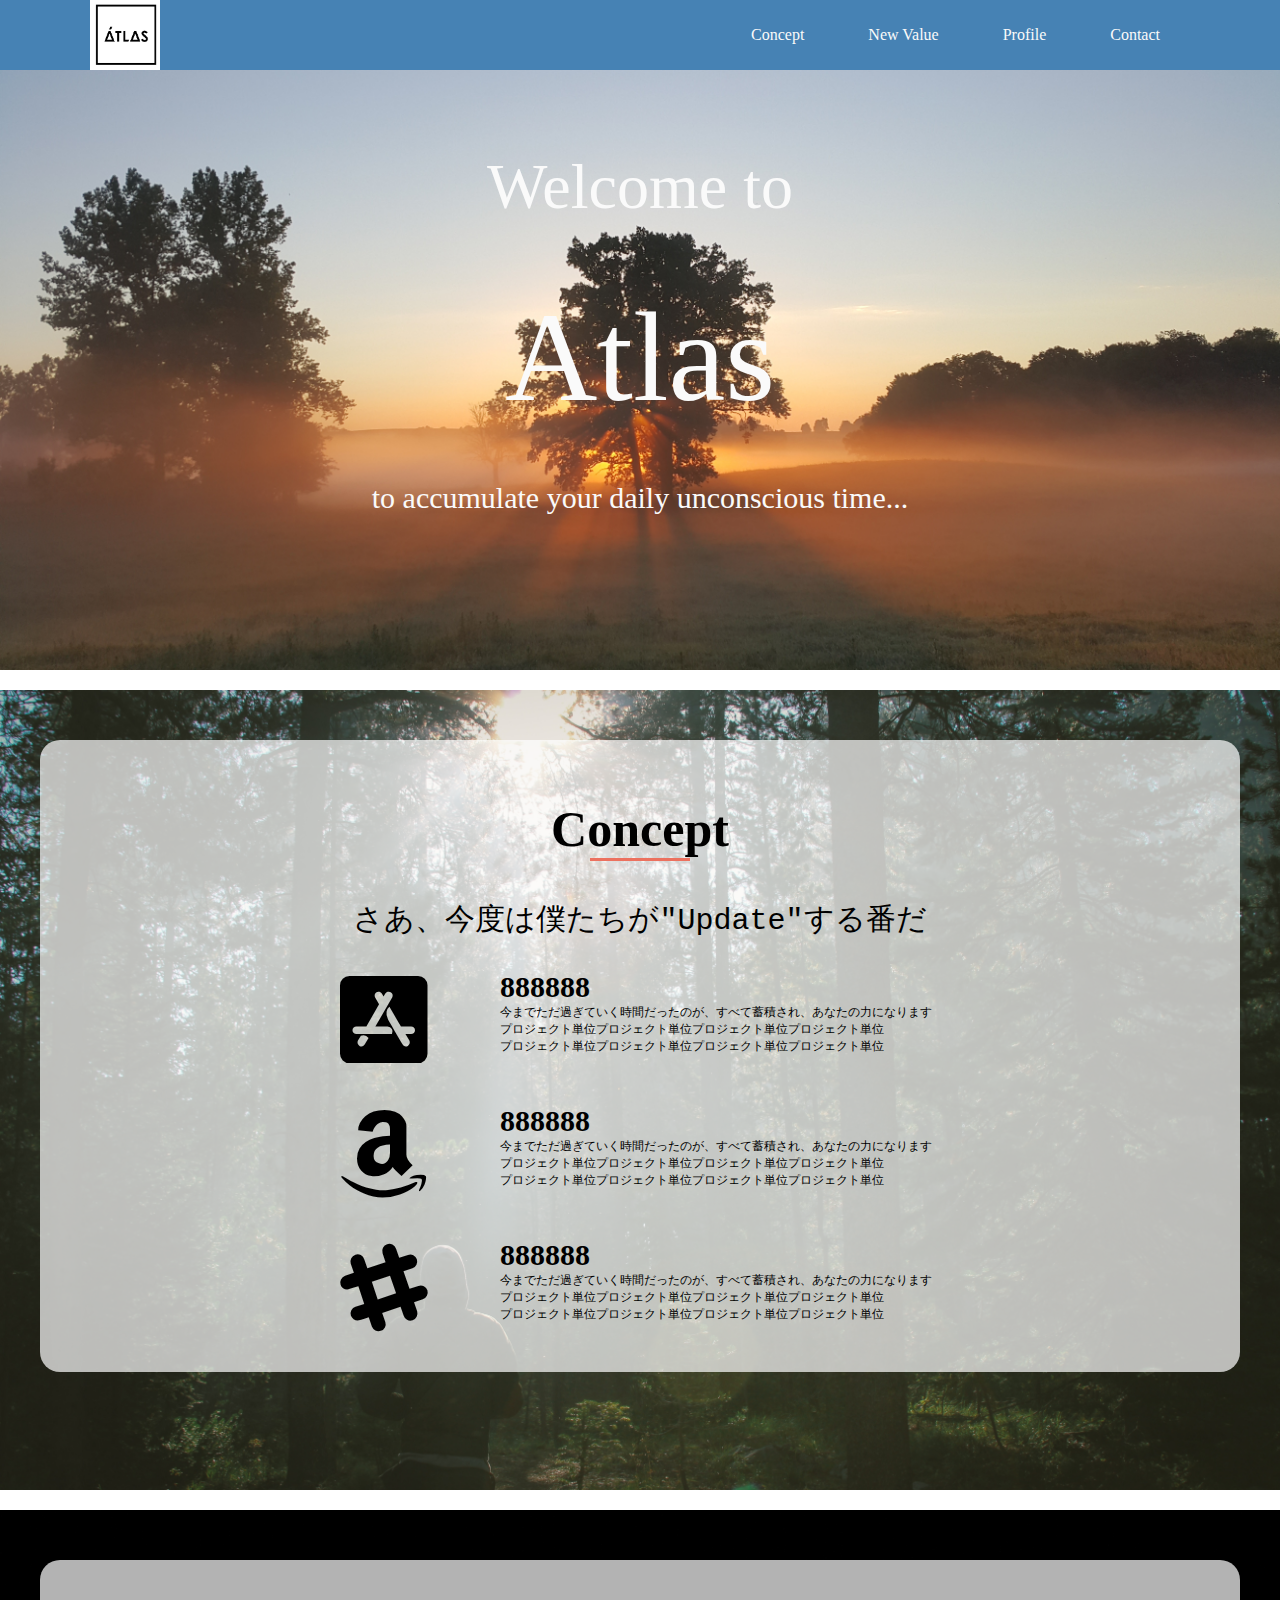
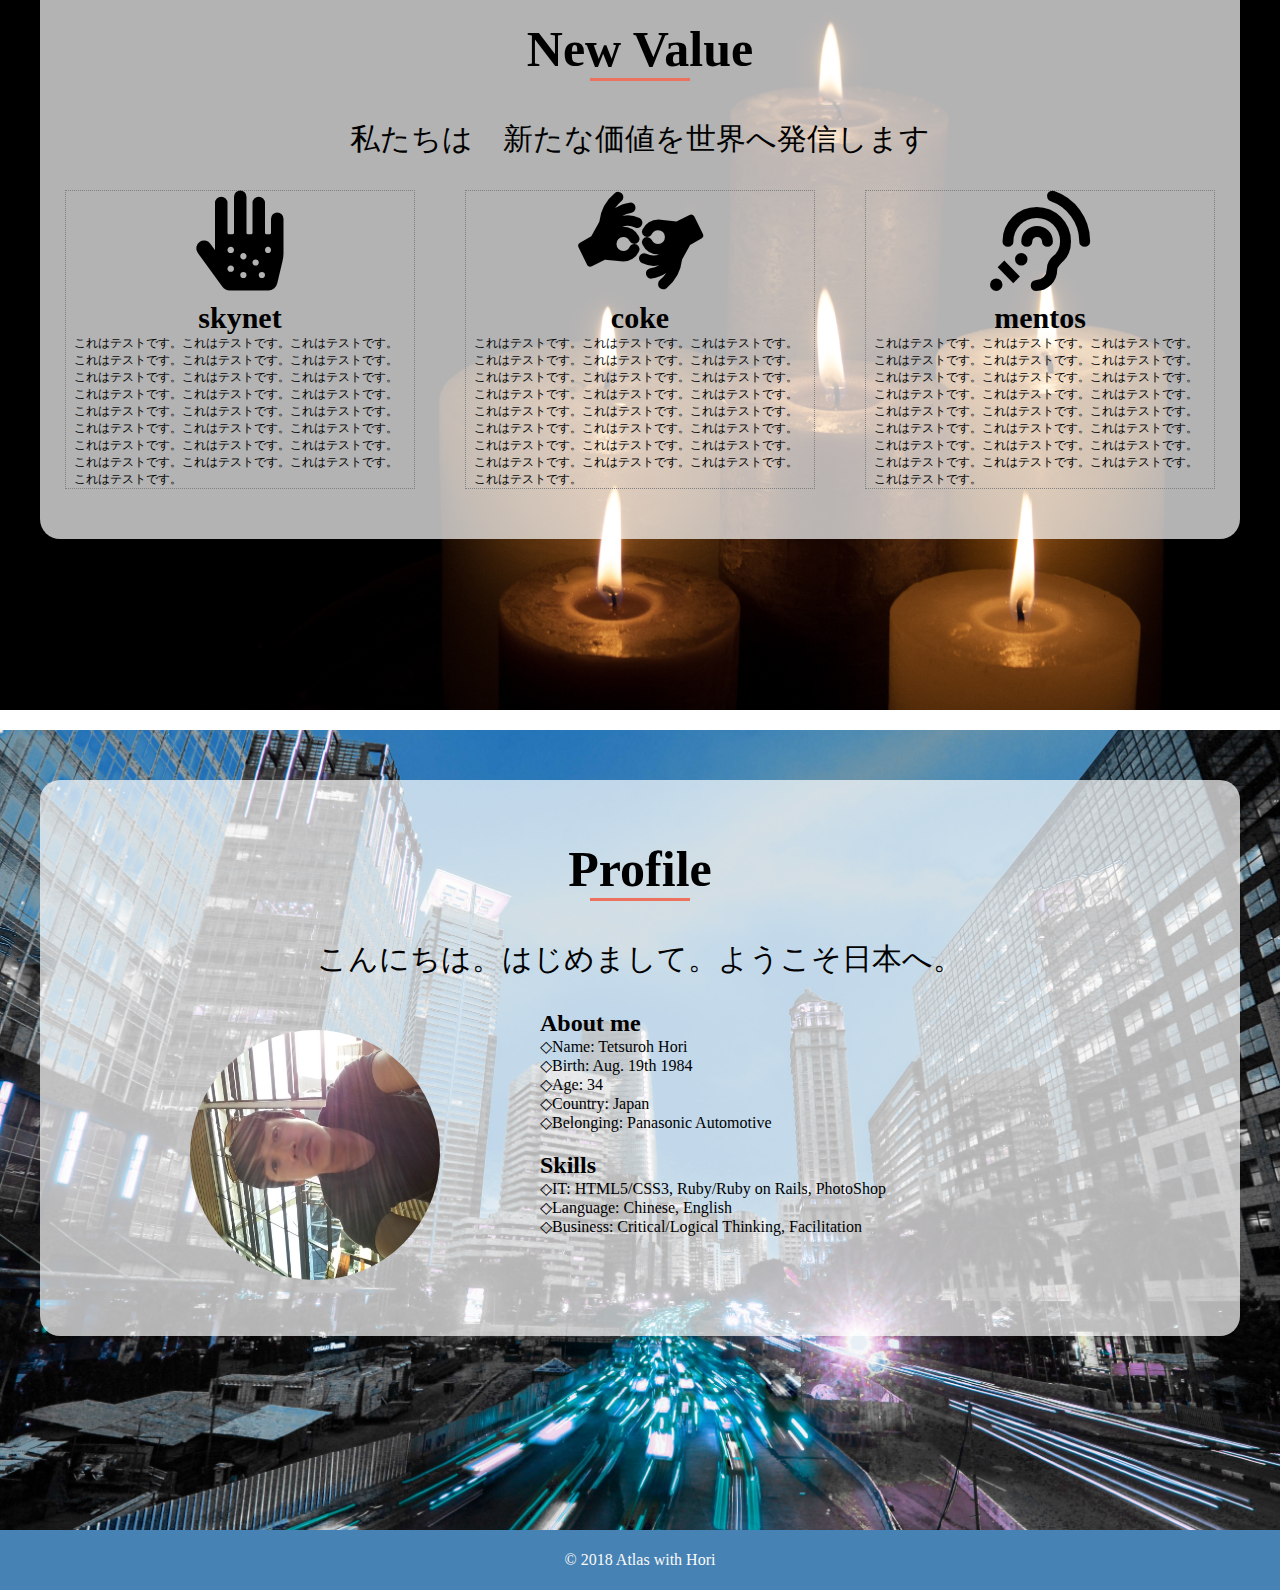
<file: index.html>
<!DOCTYPE html>
<html>
<head>
  <meta charset="UTF-8">
  <!-- CSSファイルの読み込み -->
  <meta name="viewport" content="width=device-width,initial-scale=1.0">
  <link rel="stylesheet" href="https://use.fontawesome.com/releases/v5.0.13/css/all.css" >
  <link rel="shortcut icon" href="favicon.ico">
  <link rel="stylesheet" href="atlas.css">
  <title> Atlas</title>
</head>
<body>
	<header>
		<div class="header-container clearfix">
			<div class="image-wrapper">
				<a href="#main-visual"> <img class="nav-logo-image" src="img/atlas.top.png"></a>
			</div>
			<nav>
				<ul class="nav-list">
					<li class="nav-list-item">
						<a href="#concept"> Concept</a>
					</li>
					<li class="nav-list-item">
						<a href="#new-value"> New Value</a>
					</li>
					<li class="nav-list-item">
						<a href="#profile"> Profile</a>
					</li>
					<li class="nav-list-item">
						<a href="#contact"> Contact</a>
					</li>
				</ul>
			</nav>
			<div class="menu">
				<span class="list-bar"></span>
				<span class="list-bar"></span>
				<span class="list-bar"></span>
			</div>
		</div>
	</header>
	<div class="main-visual" id="main-visual">
		<div class="main-visual-content">
			<p class="main-visual-subtitle"> Welcome to</p>
			<p class="main-visual-title"> Atlas</p>
			<p class="main-visual-subtitle2"> to accumulate your daily unconscious time...</p>
		</div>
	</div>
	<main>
		<div class="concept clearfix" id="concept">
			<div class="concept-wrapper">
				<section>
					<h2 class="concept-title"> Concept</h2>
					<p class="concept-text">
						さあ、今度は僕たちが"Update"する番だ
					</p>
				</section>
				<div class="concept-box clearfix">
					<div class="icon-box">
						<i class="fab fa-app-store-ios"></i>
					</div>
					<div class="text-box">
						<section>
							<h1 class="concept-box-title"> 888888</h1>
							<p class="concept-box-text">
								今までただ過ぎていく時間だったのが、すべて蓄積され、あなたの力になります<br>
								プロジェクト単位プロジェクト単位プロジェクト単位プロジェクト単位<br>
								プロジェクト単位プロジェクト単位プロジェクト単位プロジェクト単位
							</p>
						</section>
					</div>
				</div>
				<div class="concept-box clearfix">
					<div class="icon-box">
						<i class="fab fa-amazon"></i>
					</div>
					<div class="text-box">
						<section>
							<h1 class="concept-box-title"> 888888</h1>
							<p class="concept-box-text">
								今までただ過ぎていく時間だったのが、すべて蓄積され、あなたの力になります<br>
								プロジェクト単位プロジェクト単位プロジェクト単位プロジェクト単位<br>
								プロジェクト単位プロジェクト単位プロジェクト単位プロジェクト単位
							</p>
						</section>
					</div>
				</div>
				<div class="concept-box clearfix">
					<div class="icon-box">
						<i class="fab fa-slack-hash"></i>
					</div>
					<div class="text-box">
						<section>
							<h1 class="concept-box-title"> 888888</h1>
							<p class="concept-box-text">
								今までただ過ぎていく時間だったのが、すべて蓄積され、あなたの力になります<br>
								プロジェクト単位プロジェクト単位プロジェクト単位プロジェクト単位<br>
								プロジェクト単位プロジェクト単位プロジェクト単位プロジェクト単位
							</p>
						</section>
					</div>
				</div>
			</div>
		</div>
		<div class="new-value" id="new-value">
			<div class="new-value-wrapper clearfix">
				<section>
					<h2 class="new-value-title"> New Value</h2>
					<p class="new-value-text">
						私たちは　新たな価値を世界へ発信します
					</p>
				</section>
				<div class="new-value-box">
					<i class="fas fa-allergies"></i>
					<section>
						<h1 class="new-value-box-title"> skynet</h1>
						<p class="new-value-box-text">
							これはテストです。これはテストです。これはテストです。これはテストです。これはテストです。これはテストです。これはテストです。これはテストです。これはテストです。これはテストです。これはテストです。これはテストです。これはテストです。これはテストです。これはテストです。これはテストです。これはテストです。これはテストです。これはテストです。これはテストです。これはテストです。これはテストです。これはテストです。これはテストです。これはテストです。
						</p>
					</section>
				</div>
				<div class="new-value-box">
					<i class="fas fa-american-sign-language-interpreting"></i>
					<section>
						<h1 class="new-value-box-title"> coke</h1>
						<p class="new-value-box-text">
							これはテストです。これはテストです。これはテストです。これはテストです。これはテストです。これはテストです。これはテストです。これはテストです。これはテストです。これはテストです。これはテストです。これはテストです。これはテストです。これはテストです。これはテストです。これはテストです。これはテストです。これはテストです。これはテストです。これはテストです。これはテストです。これはテストです。これはテストです。これはテストです。これはテストです。
						</p>
					</section>
				</div>
				<div class="new-value-box">
					<i class="fas fa-assistive-listening-systems"></i>
					<section>
						<h1 class="new-value-box-title"> mentos</h1>
						<p class="new-value-box-text">
							これはテストです。これはテストです。これはテストです。これはテストです。これはテストです。これはテストです。これはテストです。これはテストです。これはテストです。これはテストです。これはテストです。これはテストです。これはテストです。これはテストです。これはテストです。これはテストです。これはテストです。これはテストです。これはテストです。これはテストです。これはテストです。これはテストです。これはテストです。これはテストです。これはテストです。
						</p>
					</section>
				</div>
			</div>
		</div>
		<div class="profile" id="profile">
			<div class="profile-wrapper">
				<section>
					<h2 class="profile-title"> Profile</h2>
					<p class="profile-text">
						こんにちは。はじめまして。ようこそ日本へ。
					</p>
				</section>
				<div class="profile-box clearfix">
					<div class="profile-box1">
					</div>
					<div class="profile-box2">
						<section>
							<h2 class="profile-name-title"> About me</h2>
							<p class="profile-name-text">
								◇Name: Tetsuroh Hori<br>
								◇Birth: Aug. 19th 1984<br>
								◇Age: 34<br>
								◇Country: Japan<br>
								◇Belonging: Panasonic Automotive
							</p>
						</section>
						<section class="skills">
							<h2 class="profile-skill-title"> Skills</h2>
							<p class="profile-skill-text">
								◇IT: HTML5/CSS3, Ruby/Ruby on Rails, PhotoShop<br>
								◇Language: Chinese, English<br>
								◇Business: Critical/Logical Thinking, Facilitation
							</p>
						</section>
					</div>
				</div>
			</div>
		</div>
	</main>
	<footer>
		<p class="footer-text">©︎ 2018 Atlas with Hori</p>
	</footer>
</body>
</html>
</file>
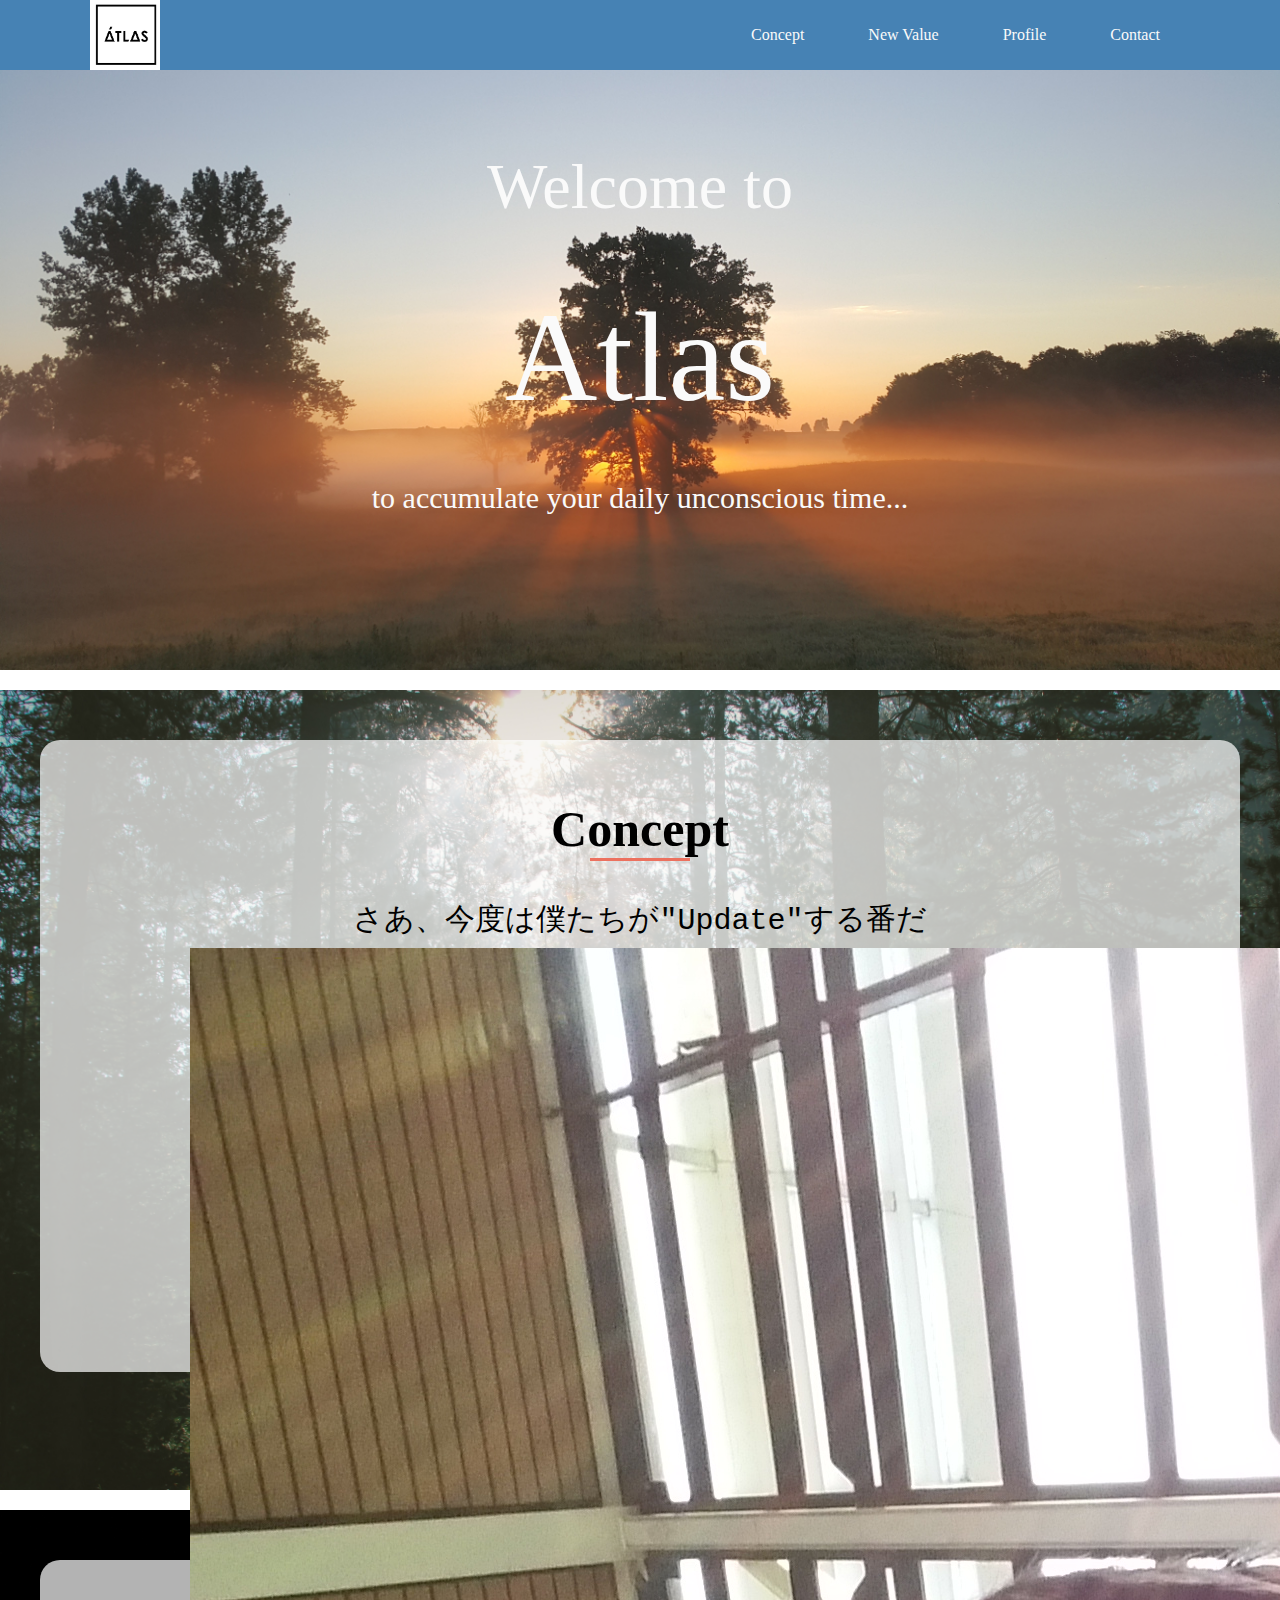
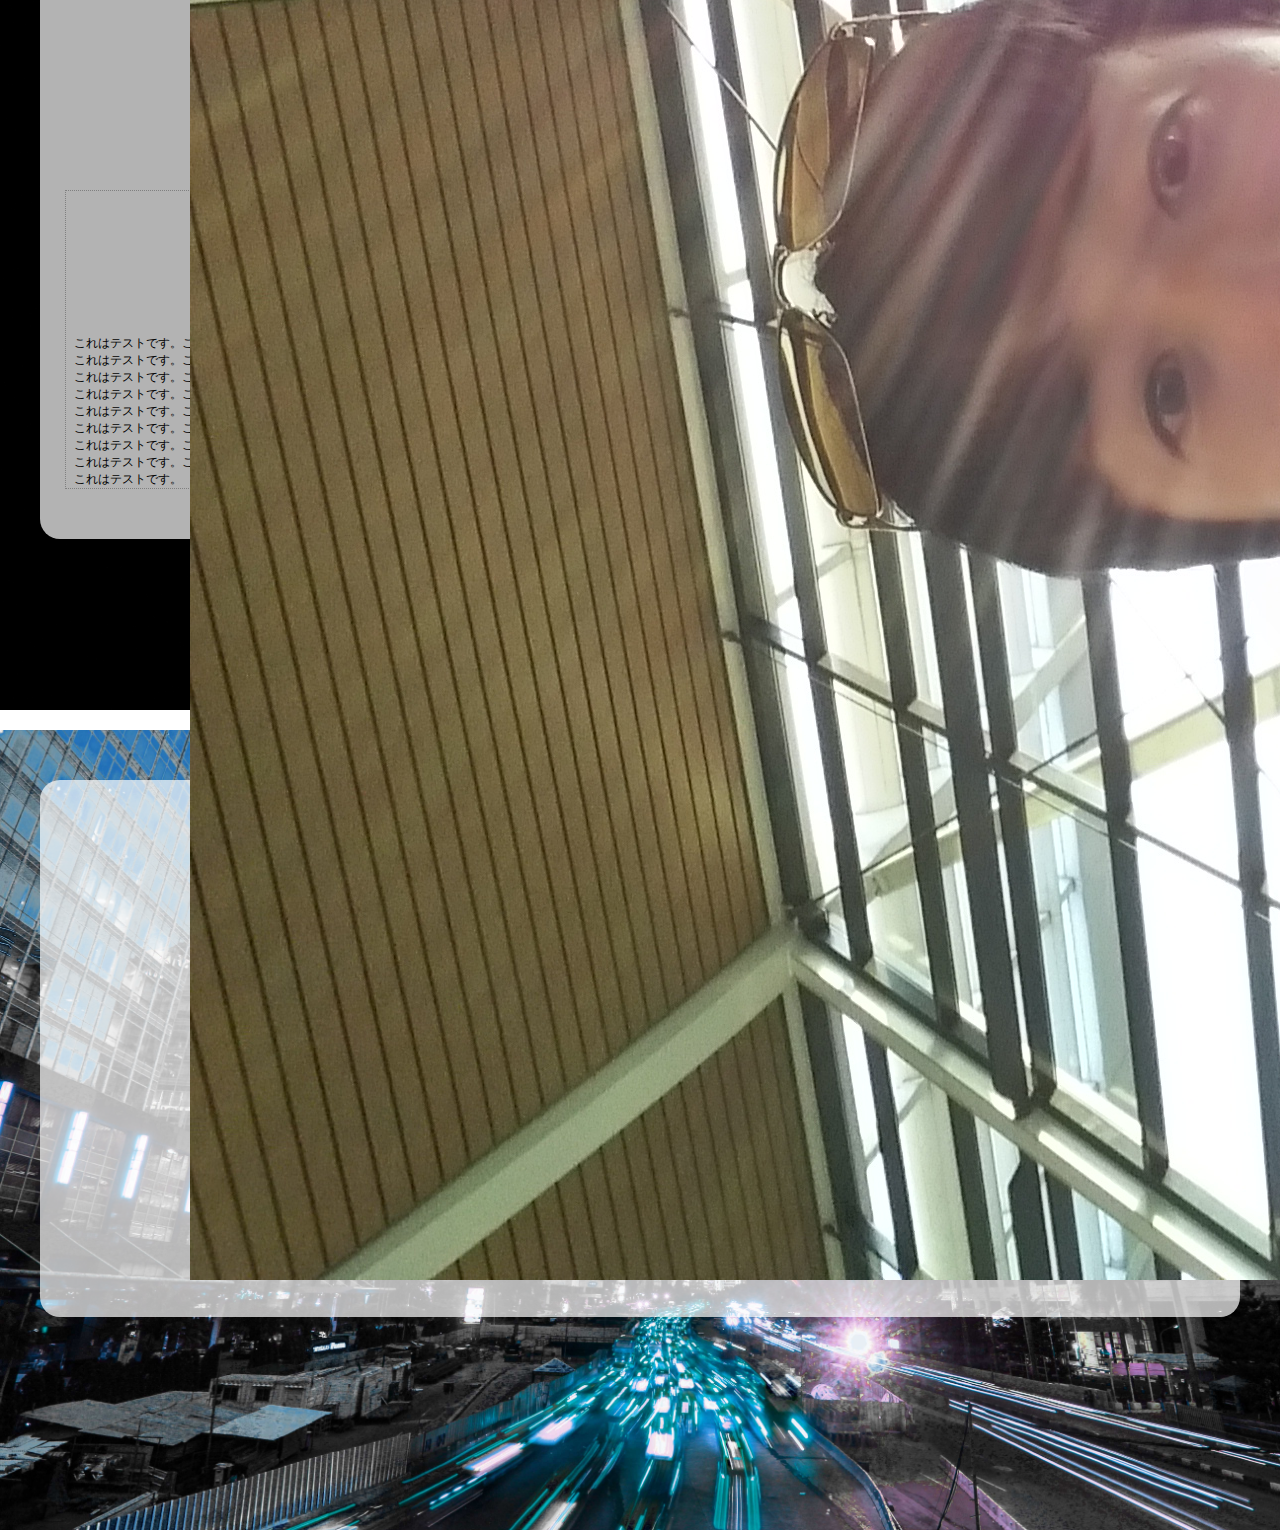
<file: atlas.html>
<!DOCTYPE html>
<html>
<head>
  <meta charset="UTF-8">
  <!-- CSSファイルの読み込み -->
  <meta name="viewport" content="width=device-width,initial-scale=1.0">
  <link rel="stylesheet" href="https://use.fontawesome.com/releases/v5.0.13/css/all.css" >
  <link rel="shortcut icon" href="favicon.ico">
  <link rel="stylesheet" href="atlas.css">
  <title> Atlas</title>
</head>
<body>
	<header>
		<div class="header-container clearfix">
			<div class="image-wrapper">
				<a href="#main-visual"> <img class="nav-logo-image" src="img/atlas.top.png"></a>
			</div>
			<nav>
				<ul class="nav-list">
					<li class="nav-list-item">
						<a href="#concept"> Concept</a>
					</li>
					<li class="nav-list-item">
						<a href="#new-value"> New Value</a>
					</li>
					<li class="nav-list-item">
						<a href="#profile"> Profile</a>
					</li>
					<li class="nav-list-item">
						<a href="#contact"> Contact</a>
					</li>
				</ul>
			</nav>
		</div>
	</header>
	<div class="main-visual" id="main-visual">
		<div class="main-visual-content">
			<p class="main-visual-subtitle"> Welcome to</p>
			<p class="main-visual-title"> Atlas</p>
			<p class="main-visual-subtitle2"> to accumulate your daily unconscious time...</p>
		</div>
	</div>
	<main>
		<div class="concept clearfix" id="concept">
			<div class="concept-wrapper">
				<section>
					<h2 class="concept-title"> Concept</h2>
					<p class="concept-text">
						さあ、今度は僕たちが"Update"する番だ
					</p>
				</section>
				<div class="concept-box clearfix">
					<div class="icon-box">
						<i class="fab fa-app-store-ios"></i>
					</div>
					<div class="text-box">
						<section>
							<h1 class="concept-box-title"> 888888</h1>
							<p class="concept-box-text">
								今までただ過ぎていく時間だったのが、すべて蓄積され、あなたの力になります<br>
								プロジェクト単位プロジェクト単位プロジェクト単位プロジェクト単位<br>
								プロジェクト単位プロジェクト単位プロジェクト単位プロジェクト単位
							</p>
						</section>
					</div>
				</div>
				<div class="concept-box clearfix">
					<div class="icon-box">
						<i class="fab fa-amazon"></i>
					</div>
					<div class="text-box">
						<section>
							<h1 class="concept-box-title"> 888888</h1>
							<p class="concept-box-text">
								今までただ過ぎていく時間だったのが、すべて蓄積され、あなたの力になります<br>
								プロジェクト単位プロジェクト単位プロジェクト単位プロジェクト単位<br>
								プロジェクト単位プロジェクト単位プロジェクト単位プロジェクト単位
							</p>
						</section>
					</div>
				</div>
				<div class="concept-box clearfix">
					<div class="icon-box">
						<i class="fab fa-slack-hash"></i>
					</div>
					<div class="text-box">
						<section>
							<h1 class="concept-box-title"> 888888</h1>
							<p class="concept-box-text">
								今までただ過ぎていく時間だったのが、すべて蓄積され、あなたの力になります<br>
								プロジェクト単位プロジェクト単位プロジェクト単位プロジェクト単位<br>
								プロジェクト単位プロジェクト単位プロジェクト単位プロジェクト単位
							</p>
						</section>
					</div>
				</div>
			</div>
		</div>
		<div class="new-value" id="new-value">
			<div class="new-value-wrapper clearfix">
				<section>
					<h2 class="new-value-title"> New Value</h2>
					<p class="new-value-text">
						私たちは　新たな価値を世界へ発信します
					</p>
				</section>
				<div class="new-value-box">
					<i class="fas fa-allergies"></i>
					<section>
						<h1 class="new-value-box-title"> skynet</h1>
						<p class="new-value-box-text">
							これはテストです。これはテストです。これはテストです。これはテストです。これはテストです。これはテストです。これはテストです。これはテストです。これはテストです。これはテストです。これはテストです。これはテストです。これはテストです。これはテストです。これはテストです。これはテストです。これはテストです。これはテストです。これはテストです。これはテストです。これはテストです。これはテストです。これはテストです。これはテストです。これはテストです。
						</p>
					</section>
				</div>
				<div class="new-value-box">
					<i class="fas fa-american-sign-language-interpreting"></i>
					<section>
						<h1 class="new-value-box-title"> coke</h1>
						<p class="new-value-box-text">
							これはテストです。これはテストです。これはテストです。これはテストです。これはテストです。これはテストです。これはテストです。これはテストです。これはテストです。これはテストです。これはテストです。これはテストです。これはテストです。これはテストです。これはテストです。これはテストです。これはテストです。これはテストです。これはテストです。これはテストです。これはテストです。これはテストです。これはテストです。これはテストです。これはテストです。
						</p>
					</section>
				</div>
				<div class="new-value-box">
					<i class="fas fa-assistive-listening-systems"></i>
					<section>
						<h1 class="new-value-box-title"> mentos</h1>
						<p class="new-value-box-text">
							これはテストです。これはテストです。これはテストです。これはテストです。これはテストです。これはテストです。これはテストです。これはテストです。これはテストです。これはテストです。これはテストです。これはテストです。これはテストです。これはテストです。これはテストです。これはテストです。これはテストです。これはテストです。これはテストです。これはテストです。これはテストです。これはテストです。これはテストです。これはテストです。これはテストです。
						</p>
					</section>
				</div>
			</div>
		</div>
		<div class="profile" id="profile">
			<div class="profile-wrapper">
				<section>
					<h2 class="profile-title"> Profile</h2>
					<p class="profile-text">
						こんにちは。はじめまして。ようこそ日本へ。
					</p>
				</section>
				<div class="profile-box clearfix">
					<div class="profile-box1">
						<img class="profile-image" src="img/me.jpg">
					</div>
					<div class="profile-box2">
						<section>
							<h2 class="profile-name-title"> About me</h2>
							<p class="profile-name-text">
								◇Name: Tetsuroh Hori<br>
								◇Birth: Aug. 19th 1984<br>
								◇Age: 34<br>
								◇Country: Japan
							</p>
						</section>
						<section class="skills">
							<h2 class="profile-skill-title"> Skills</h2>
							<p class="profile-skill-text">
								◇IT: HTML5/CSS3, Ruby/Ruby on Rails, PhotoShop<br>
								◇Language: Chinese, English<br>
								◇Business: Critical/Logical Thinking, Facilitation
							</p>
						</section>
					</div>
				</div>
			</div>
		</div>
	</main>
</body>
</html>
</file>
<file: atlas.css>
* {
  margin: 0;
  padding: 0;
  box-sizing: border-box;
  color: #000000;
}


.clearfix::after{
	content: "";
	display: block;
	clear: both;
}



header{
	background-color: steelblue;

}
.header-container{
	width: 1100px;
	height: 70px;
	margin: 0 auto;
	position: relative;
}

.image-wrapper{
	float: left;
	display: inline-block;
}
.nav-logo-image{
	height: 70px;
	line-height: 70px;
}
.nav-list{
	float: right;
	line-height: 70px;
	list-style: none;
}
.nav-list-item{
	display: inline-block;
	text-align: right;
	font-size: 16px;
	color: #fafafa;
	padding: 0 30px;
}
a{
	font-size: 16px;
	color: #fafafa;
	text-decoration: none;
}

.main-visual{
	width: 100%;
	height: 600px;
	padding-top: 50px;
	background-image: url(img/top.jpg);
	background-size: cover;
	background-position: center;
}
.main-visual-subtitle{
	text-align: center;
	padding-top: 30px;
	font-size: 64px;
	font-family: cursive;
	color: #fafafa;
}
.main-visual-title{
	text-align: center;
	padding-top: 60px;
	font-size: 128px;
	font-family: fantasy;
	color: #fafafa;
}
.main-visual-subtitle2{
	text-align: center;
	padding-top: 50px;
	font-size: 30px;
	font-family: cursive;
	color: #fafafa;
}


.concept{
	width: 100%;
	height: 800px;
	margin-top: 20px;
	padding-top: 50px;
	background-image: url(img/concept.jpg);
	background-size: cover;
	background-position: center;
}
.concept-wrapper, .new-value-wrapper, .profile-wrapper{
	width: 1200px;
	border-radius: 20px;
	margin: 0 auto;
	background-color: white;
	background: rgba(255,255,255, 0.7);
	/*opacity: 0.7;*/
}
.concept-title, .new-value-title, .profile-title, .contact-title{
	font-size: 50px;
	font-family: cursive;
	color: #000000;
	padding-top: 60px;
	padding-bottom: 8px;
	text-align: center;
}
.concept-text{
	font-size: 30px;
	font-family: monospace;
	color: #000000;
	padding: 30px 0;
	text-align: center;
}
.concept-title::after{
	width: 100px;
	height: 3px;
	background-color: #ec715f;
	display: block;
	content: "";
	margin: 0 auto;
}
.concept-box{
	width: 600px;
	margin: 0 auto;
}
.icon-box{
	width: 160px;
	float: left;
}
.text-box{
	width: 440px;
	float: left;
}

.concept-box-title{
	font-size: 30px;
}
.concept-box-text{
	font-size: 12px;
	height: 100px
}
.fa-app-store-ios{
	font-size: 100px;
}
.fa-amazon{
	font-size: 100px;
}
.fa-slack-hash{
	font-size: 100px;
}


.new-value{
	width: 100%;
	height: 800px;
	margin-top: 20px;
	padding-top: 50px;
	background-image: url(img/new-value.jpg);
	background-size: cover;
	background-position: center;
}
.new-value-title::after{
	width: 100px;
	height: 3px;
	background-color: #ec715f;
	display: block;
	content: "";
	margin: 0 auto;
}
.new-value-text{
	font-size: 30px;
	font-family: monospace;
	color: #000000;
	padding: 30px 0;
	text-align: center;
}

.new-value-box{
	width: 350px;
	margin: 0 25px 50px 25px;
	float: left;
	border: dotted 1px gray;

}

.new-value-box-title{
	padding-top: 10px;
	text-align: center;
	font-size: 30px;
}
.new-value-box-text{
	font-size: 12px;
	margin: 0 8px;
}
.fa-allergies{
	display: block;
	text-align: center;
	font-size: 100px;
}
.fa-american-sign-language-interpreting{
	display: block;
	text-align: center;
	font-size: 100px;
}

.fa-assistive-listening-systems{
	display: block;
	text-align: center;
	font-size: 100px;
}

.profile{
	width: 100%;
	height: 800px;
	margin-top: 20px;
	padding-top: 50px;
	background-image: url(img/profile.jpg);
	background-size: cover;
	background-position: center;
}
.profile-title::after{
	width: 100px;
	height: 3px;
	background-color: #ec715f;
	display: block;
	content: "";
	margin: 0 auto;
}
.profile-text{
	font-size: 30px;
	font-family: monospace;
	color: #000000;
	padding: 30px 0;
	text-align: center;
}
.profile-box1{
	width: 250px;
	height: 250px;
	float: left;
	background-image: url(img/me.jpg);
	background-position: center;
	background-size: cover;
	border-radius: 200px;
	transform: rotate(270deg);
	margin-left: 150px;
	margin-top: 20px;
}
.profile-box2{
	float: left;
	padding-left: 100px;
}
.skills{
	padding-top: 20px;
	margin-bottom: 100px;
}

footer{
	height: 60px;
	background-color: steelblue;
}
.footer-text{
	font-size: 16px;
	color: #fafafa;
	text-align: center;
	line-height: 60px;
}

@media screen and (max-width:425px){
	.br-sp{
		display: none;
	}

	header{
		width: 100%;
		height: 50px;
	}
	.header-container{
		width: 100%;
	}
	.nav-logo-image{
		height: 50px;
	}
	.nav-list{
		display: none;
	}
	.menu{
		float: right;
		width: 40px;
		height: 40px;
		margin-right: 5%;
		border: 1px solid #fafafa;
		margin-top: 5px;
	}
	.list-bar{
		display: block;
		width: 25px;
		height: 2px;
		margin: 5px auto;
		background-color: #fafafa;
	}
	.list-bar:nth-child(1){
		margin-top: 10px;
	}


	.main-visual{
		width: 100%;
		background-position: center;
	}


	.concept{
		width: 100%;
	}
	.concept-wrapper{
		width: 90%;
	}
	.concept-text{
		font-size: 16px;
		margin: 0 auto;
	}

	.concept-box{
		width: 280px;
		margin: 0 auto;
		padding-bottom: 30px;
	}
	.icon-box{
		width: 90px;
		position: relative;
		left: -2px;
		padding-top: 30px;
	}
	.text-box{
		width: 180px;
	}
	.concept-box-title{
		font-size: 20px;
	}
	.concept-box-text{
		font-size: 10px;
	}
	.fa-app-store-ios{
	font-size: 70px;
	}
	.fa-amazon{
		font-size: 70px;
	}
	.fa-slack-hash{
		font-size: 70px;
	}



	.new-value{
		width: 100%;
	}
	.new-value-wrapper{
		width: 90%;
		height: 700px;
	}
	.new-value-text{
		font-size: 16px;
		margin: 0 auto;
		padding: 20px 0;
	}
	.new-value-box{
		width: 80%;
		height: 155px;
		margin: 8px auto;
		float: none;
	}
	.new-value-box-title{
		font-size: 20px;
		padding-top: 0;
	}
	.new-value-box-text{
		font-size: 10px;
		height: 50px;
		overflow: scroll;
	}
	.fa-allergies{
		margin-top: 10px;
		font-size: 60px;
	}
	.fa-american-sign-language-interpreting{
		margin-top: 10px;
		font-size: 60px;
	}
	.fa-assistive-listening-systems{
		margin-top: 10px;
		font-size: 60px;
	}



	.profile{
		width: 100%;
	}
	.profile-wrapper{
		width: 90%;
		height: 700px;
	}
	.profile-text{
		font-size: 16px;
		margin: 0 auto;
	}
	.profile-box1{
		width: 180px;
		height: 180px;
		margin: 0 auto;
		float: none;
	}
	.profile-box2{
		font-size: 12px;
		float: none;
		padding-left: 20px;
		padding-top: 20px;

	}
	.skills{
		float: none;
		padding-top: 50px;
	}

	footer{
		width: 100%;
	}

}
</file>
